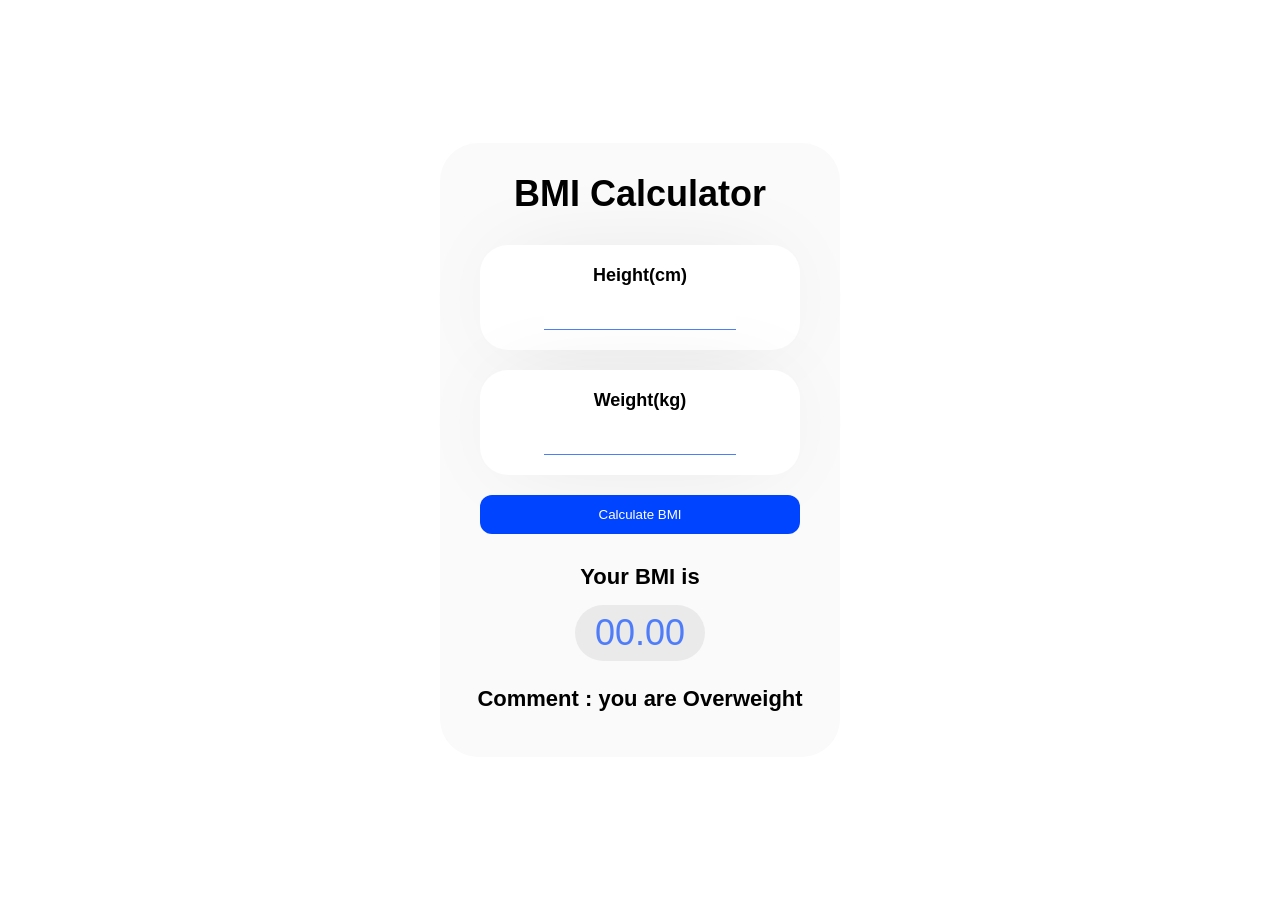
<file: index.html>
<!DOCTYPE html>
<html lang="en">
<head>
    <meta charset="UTF-8">
    <meta name="viewport" content="width=\, initial-scale=1.0">
    <title>BMI</title>
    <link rel="stylesheet" href="style.css">
</head>
<body>
    <div class="container">
        <div class="box">
            <h1>BMI Calculator</h1>
            <div class="content">
                <div class="input">
                    <label for="height">Height(cm)</label>
                    <input type="number" id="height">
                </div>
                <div class="input">
                    <label for="weight">Weight(kg)</label>
                    <input type="number" id="weight">
                </div>
                <button id="calculate"> Calculate BMI</button>
            </div>
            <div class="result">
                <p>Your BMI is</p>
                <div id="result">00.00</div>
                <p >Comment : you are <span id="comment2">Overweight</span></p>
            </div>

        </div>
    </div>

    <script  src="script.js"></script>
</body>
</html>
</file>
<file: style.css>
*{
    margin:0;
    padding:0;
    box-sizing: border-box ;
}
body{
    min-height:100vh;
    background-size: cover;
    font-family: 'Franklin Gothic Medium', 'Arial Narrow', Arial, sans-serif; 
}
.container{
    position:absolute;
    left:50%;
    top:50%;
    transform: translate(-50%,-50%);
}
.box{
    min-width:400px;
    background:#FAFAFA;
    border-radius: 38px;
    text-align: center;
    position:relative
}
.box::before{
    content:'';
    position:absolute;
    height:110%;
    width:110%;
    left:-5% ;
    top:-5%;
    background-color: rgba(255,255,255,0.3);
    box-shadow: 0px 0px 166px -31px rgba(0,0,0,0,0.15) ;
    border-radius: 60px;
    z-index:-1;
}
h1{
    font-weight: bold;
    font-size:36px;
    padding: 30px 0;
}
.content{
    padding:0 40px;
}

.input{
     background : #fff;
     box-shadow: 0px  0px 95px -30px rgba(0,0,0,0.15);
     border-radius: 28px;
     padding: 20px 0;
     margin-bottom: 20px;
}
.input label{
    display:block;
    font-size: 18px;
    font-weight: 600;
    color:#000;
    margin-bottom:20px;
}
.input input{
    outline:none;
    border:none;
    border-bottom: 1px solid  #4f7df9 ;
    width:60%;
    text-align: center;
    font-size: 20px;

}
button#calculate{
    color:#fff;
    background-color: #4f7df9;
    border-radius: 12px;
    padding:12px 0;
    width:100%;
    outline: none;
    border: none;
    transition: background .2s ease;
    cursor: pointer;
}
button#calculate{
    background:#0044ff ;
}
.result{
    padding: 30px 20px;

}
.result p{
    font-weight: 600;
    font-size: 22px;
    color:#000;
    margin-bottom: 15px;
}
.result #result{
    font-size: 36px;
    color:#4f7df9;
    background-color: #eaeaea;
    display:inline-block;
    padding: 7px 20px;
    border-radius: 55px;
    margin-bottom: 25px;
}
#comment{
    color: #4f7df9;
    font-weight: 900;
}
</file>
